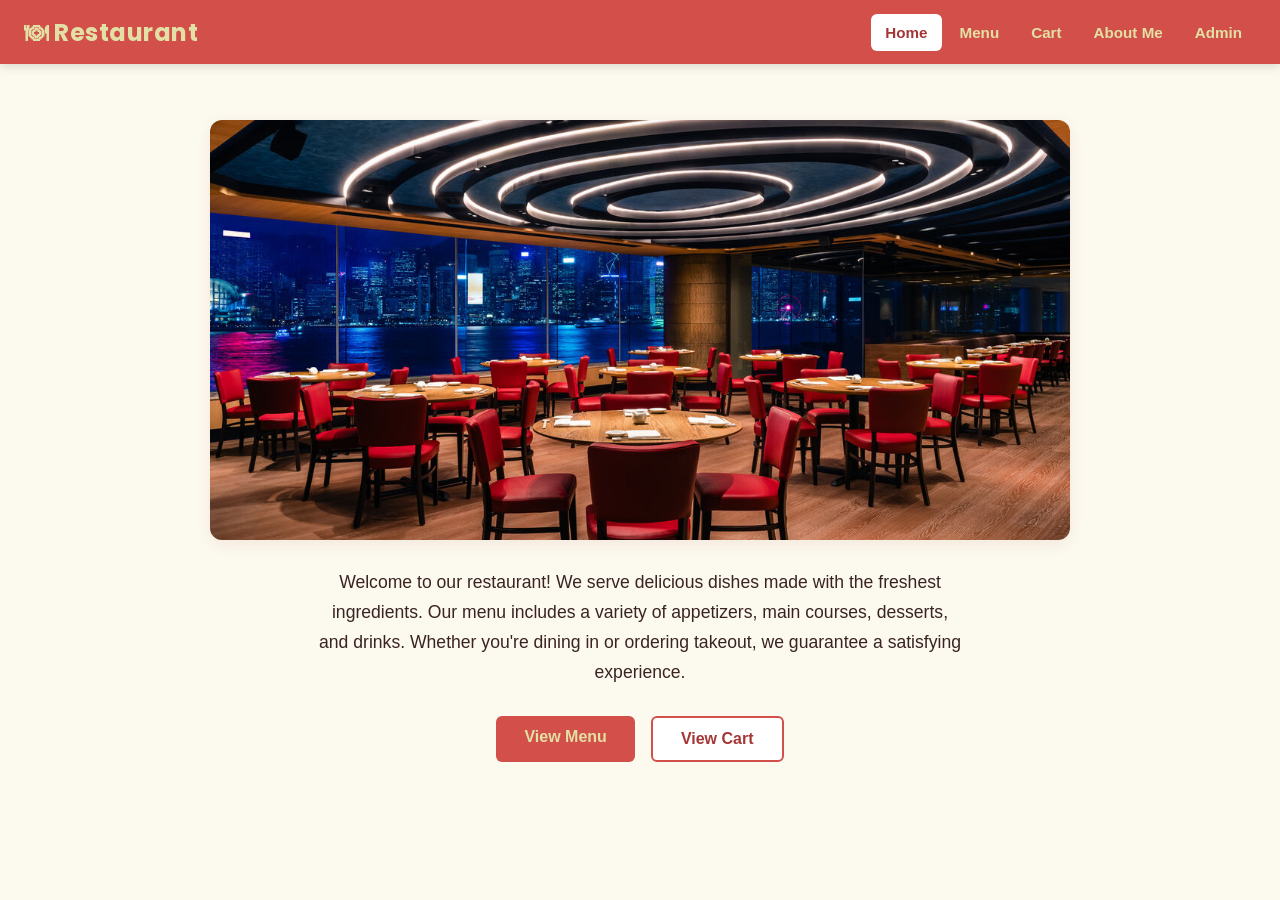
<file: index.html>
<html lang="en">
<head>
    <meta charset="UTF-8">
    <meta name="viewport" content="width=device-width, initial-scale=1.0">
    <title>Home</title>
    <link rel="icon" type="image/svg+xml" href="[data-uri]">
    <link rel="preconnect" href="https://fonts.googleapis.com">
    <link rel="preconnect" href="https://fonts.gstatic.com" crossorigin>
    <link href="https://fonts.googleapis.com/css2?family=Poppins:wght@600;700&display=swap" rel="stylesheet">
    <link rel="stylesheet" href="css/Template.css">
    <link rel="stylesheet" href="css/home_page.css">
</head>
<body>
    <header>
        <h1>Restaurant</h1>
        <input type="checkbox" id="navToggle" class="nav-toggle">
        <label for="navToggle" class="nav-toggle-label">&#9776;</label>
        <nav>
            <a href="index.html" class="active">Home</a>
            <a href="menu.html">Menu</a>
            <a href="cart.html">Cart</a>
            <a href="me.html">About Me</a>
            <a href="admin.php">Admin</a>
        </nav>
    </header>
    <div class="container">
        <img src="photos/restaurant.jpg" alt="Restaurant Photo">
        <p>Welcome to our restaurant! We serve delicious dishes made with the freshest ingredients. Our menu includes a variety of appetizers, main courses, desserts, and drinks. Whether you're dining in or ordering takeout, we guarantee a satisfying experience.</p>
        <div class="hero-actions">
            <a href="menu.html" class="btn-primary">View Menu</a>
            <a href="cart.html" class="btn-secondary">View Cart</a>
        </div>
    </div>
</body>
</html>
</file>
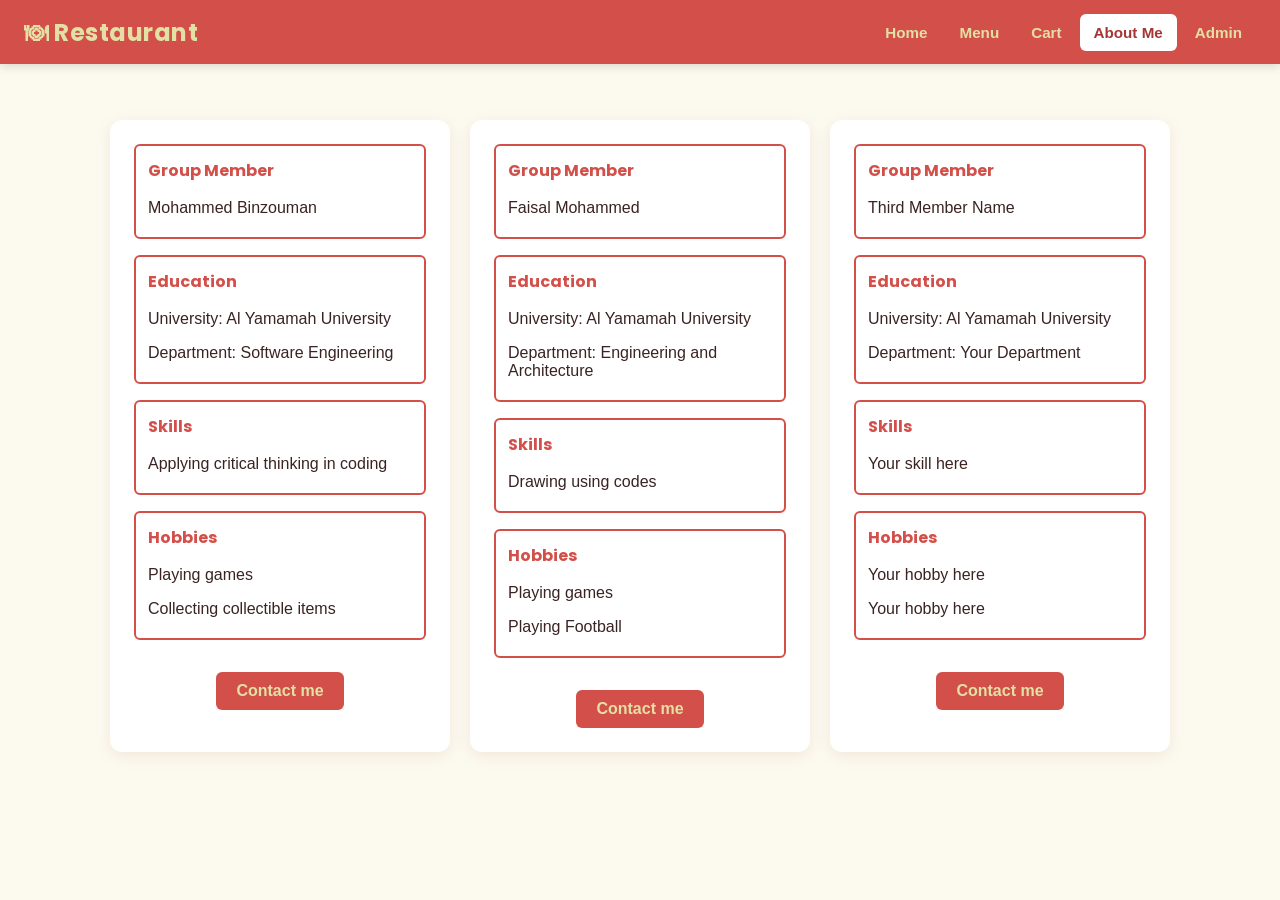
<file: me.html>
<html lang="en">
<head>
    <meta charset="UTF-8">
    <meta name="viewport" content="width=device-width, initial-scale=1.0">
    <title>About Me</title>
    <link rel="icon" type="image/svg+xml" href="[data-uri]">
    <link rel="preconnect" href="https://fonts.googleapis.com">
    <link rel="preconnect" href="https://fonts.gstatic.com" crossorigin>
    <link href="https://fonts.googleapis.com/css2?family=Poppins:wght@600;700&display=swap" rel="stylesheet">
    <link rel="stylesheet" href="css/Template.css">
    <link rel="stylesheet" href="css/me.css">
</head>
<body>
    <header>
        <h1>Restaurant</h1>
        <input type="checkbox" id="navToggle" class="nav-toggle">
        <label for="navToggle" class="nav-toggle-label">&#9776;</label>
        <nav>
            <a href="index.html">Home</a>
            <a href="menu.html">Menu</a>
            <a href="cart.html">Cart</a>
            <a href="me.html" class="active">About Me</a>
            <a href="admin.php">Admin</a>
        </nav>
    </header>
     <div class="wrapper">
        
            <div class="container">
                <section class="section">
                    <h2 class="info-label">Group Member</h2>
                    <p class="info-value">Mohammed Binzouman</p>
                </section>
                <section class="section">
                    <h2 class="info-label">Education</h2>
                    <p class="info-value">University: Al Yamamah University</p>
                    <p class="info-value">Department: Software Engineering</p>
                </section>
                <section class="section">
                    <h2 class="info-label">Skills</h2>
                    <p class="info-value">Applying critical thinking in coding</p>
                </section>
                <section class="section">
                    <h2 class="info-label">Hobbies</h2>
                    <p class="info-value">Playing games</p>
                    <p class="info-value">Collecting collectible items</p>
                </section>
                <a href="mailto:your-email@none.com" class="contact-link">Contact me</a>
            </div>
    
            <div class="container">
                <section class="section">
                    <h2 class="info-label">Group Member</h2>
                    <p class="info-value">Faisal Mohammed</p>
                </section>
                <section class="section">
                    <h2 class="info-label">Education</h2>
                    <p class="info-value">University: Al Yamamah University</p>
                    <p class="info-value">Department: Engineering and Architecture</p>
                </section>
                <section class="section">
                    <h2 class="info-label">Skills</h2>
                    <p class="info-value">Drawing using codes</p>
                </section>
                <section class="section">
                    <h2 class="info-label">Hobbies</h2>
                    <p class="info-value">Playing games</p>
                    <p class="info-value">Playing Football</p>
                </section>
                <a href="mailto:your-email@none.com" class="contact-link">Contact me</a>
            </div>
            <div class="container">
            <section class="section">
                <h2 class="info-label">Group Member</h2>
                <p class="info-value">Third Member Name</p>
            </section>
            <section class="section">
                <h2 class="info-label">Education</h2>
                <p class="info-value">University: Al Yamamah University</p>
                <p class="info-value">Department: Your Department</p>
            </section>
            <section class="section">
                <h2 class="info-label">Skills</h2>
                <p class="info-value">Your skill here</p>
            </section>
            <section class="section">
                <h2 class="info-label">Hobbies</h2>
                <p class="info-value">Your hobby here</p>
                <p class="info-value">Your hobby here</p>
            </section>
            <a href="mailto:your-email@none.com" class="contact-link">Contact me</a>
        </div>

        </div>
    </body>
</html>
</file>
<file: css/Template.css>
:root {
    --color-primary: #D3504A;
    --color-primary-dark: #A63636;
    --color-accent: #E2E0A5;
    --color-bg: #FCFAEF;
    --color-surface: #ffffff;
    --color-text: #3a2323;
    --color-text-muted: #8a6a6a;
    --radius: 12px;
    --radius-sm: 6px;
    --shadow: 0 4px 16px rgba(166, 54, 54, 0.10);
    --shadow-hover: 0 8px 24px rgba(166, 54, 54, 0.18);
    --header-height: 96px;
    --font-heading: 'Poppins', 'Segoe UI', Arial, sans-serif;
    --font-body: 'Segoe UI', Arial, sans-serif;
    --transition: 0.2s ease;
}

* {
    box-sizing: border-box;
}

body {
    font-family: var(--font-body);
    margin: 0;
    padding: 0;
    background-color: var(--color-bg);
    color: var(--color-text);
}

a {
    color: inherit;
}

header {
    background-color: var(--color-primary);
    color: var(--color-accent);
    position: fixed;
    top: 0;
    left: 0;
    right: 0;
    z-index: 1000;
    display: flex;
    align-items: center;
    justify-content: space-between;
    padding: 0 24px;
    min-height: 64px;
    box-shadow: 0 2px 10px rgba(0, 0, 0, 0.15);
}

header h1 {
    font-family: var(--font-heading);
    font-size: 1.5rem;
    font-weight: 700;
    margin: 0;
    padding: 14px 0;
    letter-spacing: 0.5px;
}

header h1::before {
    content: "🍽 ";
}

nav {
    display: flex;
    align-items: center;
    gap: 4px;
    flex-wrap: wrap;
}

nav a {
    color: var(--color-accent);
    text-decoration: none;
    font-weight: 600;
    font-size: 0.95rem;
    padding: 10px 14px;
    border-radius: var(--radius-sm);
    transition: background-color var(--transition), color var(--transition);
}

nav a:hover {
    background-color: rgba(255, 255, 255, 0.15);
}

nav a.active {
    background-color: var(--color-surface);
    color: var(--color-primary-dark);
}

.nav-toggle {
    display: none;
}

.nav-toggle-label {
    display: none;
    cursor: pointer;
    padding: 8px;
    font-size: 1.5rem;
    color: var(--color-accent);
    line-height: 1;
}

h1, h2, h3 {
    font-family: var(--font-heading);
}

footer {
    text-align: center;
    padding: 24px 16px;
    color: var(--color-text-muted);
    font-size: 0.85rem;
}

@media (max-width: 720px) {
    header {
        flex-wrap: wrap;
        padding: 0 16px;
    }

    .nav-toggle-label {
        display: block;
    }

    nav {
        flex-basis: 100%;
        max-height: 0;
        overflow: hidden;
        flex-direction: column;
        align-items: stretch;
        gap: 0;
        transition: max-height var(--transition);
    }

    nav a {
        padding: 12px 8px;
        border-radius: 0;
        border-top: 1px solid rgba(255, 255, 255, 0.15);
    }

    .nav-toggle:checked ~ nav {
        max-height: 400px;
        padding-bottom: 8px;
    }

    :root {
        --header-height: 64px;
    }
}
</file>
<file: css/home_page.css>
.container {
    max-width: 900px;
    margin: calc(var(--header-height) + 24px) auto 40px;
    padding: 0 20px 40px;
    text-align: center;
}

.container img {
    width: 100%;
    max-height: 420px;
    object-fit: cover;
    border-radius: var(--radius);
    box-shadow: var(--shadow);
    margin-bottom: 28px;
}

.container p {
    font-size: 1.1rem;
    line-height: 1.7;
    color: var(--color-text);
    max-width: 650px;
    margin: 0 auto 28px;
}

.hero-actions {
    display: flex;
    gap: 16px;
    justify-content: center;
    flex-wrap: wrap;
}

.hero-actions a {
    display: inline-block;
    padding: 12px 28px;
    border-radius: var(--radius-sm);
    text-decoration: none;
    font-weight: 700;
    transition: transform var(--transition), box-shadow var(--transition);
}

.hero-actions a:hover {
    transform: translateY(-2px);
    box-shadow: var(--shadow-hover);
}

.hero-actions .btn-primary {
    background-color: var(--color-primary);
    color: var(--color-accent);
}

.hero-actions .btn-primary:hover {
    background-color: var(--color-primary-dark);
}

.hero-actions .btn-secondary {
    background-color: var(--color-surface);
    color: var(--color-primary-dark);
    border: 2px solid var(--color-primary);
}
</file>
<file: css/me.css>
.wrapper {
    display: flex;
    flex-wrap: wrap;
    justify-content: center;
    margin: calc(var(--header-height) + 24px) auto 40px;
    max-width: 1200px;
    padding: 0 20px;
    gap: 20px;
}

.container {
    padding: 24px;
    background-color: var(--color-surface);
    border-radius: var(--radius);
    box-shadow: var(--shadow);
    text-align: center;
    flex: 1 1 280px;
    max-width: 340px;
    transition: transform var(--transition), box-shadow var(--transition);
}

.container:hover {
    transform: translateY(-4px);
    box-shadow: var(--shadow-hover);
}

.info-label {
    font-family: var(--font-heading);
    color: var(--color-primary);
    font-weight: 700;
    font-size: 1rem;
    margin: 0 0 6px;
}

.info-value {
    color: var(--color-text);
    margin-bottom: 8px;
}

.contact-link {
    display: inline-block;
    color: var(--color-accent);
    background-color: var(--color-primary);
    padding: 10px 20px;
    text-decoration: none;
    border-radius: var(--radius-sm);
    text-align: center;
    margin-top: 16px;
    font-weight: bold;
    transition: background-color var(--transition);
}

.contact-link:hover {
    background-color: var(--color-primary-dark);
}

.section {
    text-align: left;
    margin-bottom: 16px;
    padding: 12px;
    border: 2px solid var(--color-primary);
    border-radius: var(--radius-sm);
}
</file>
